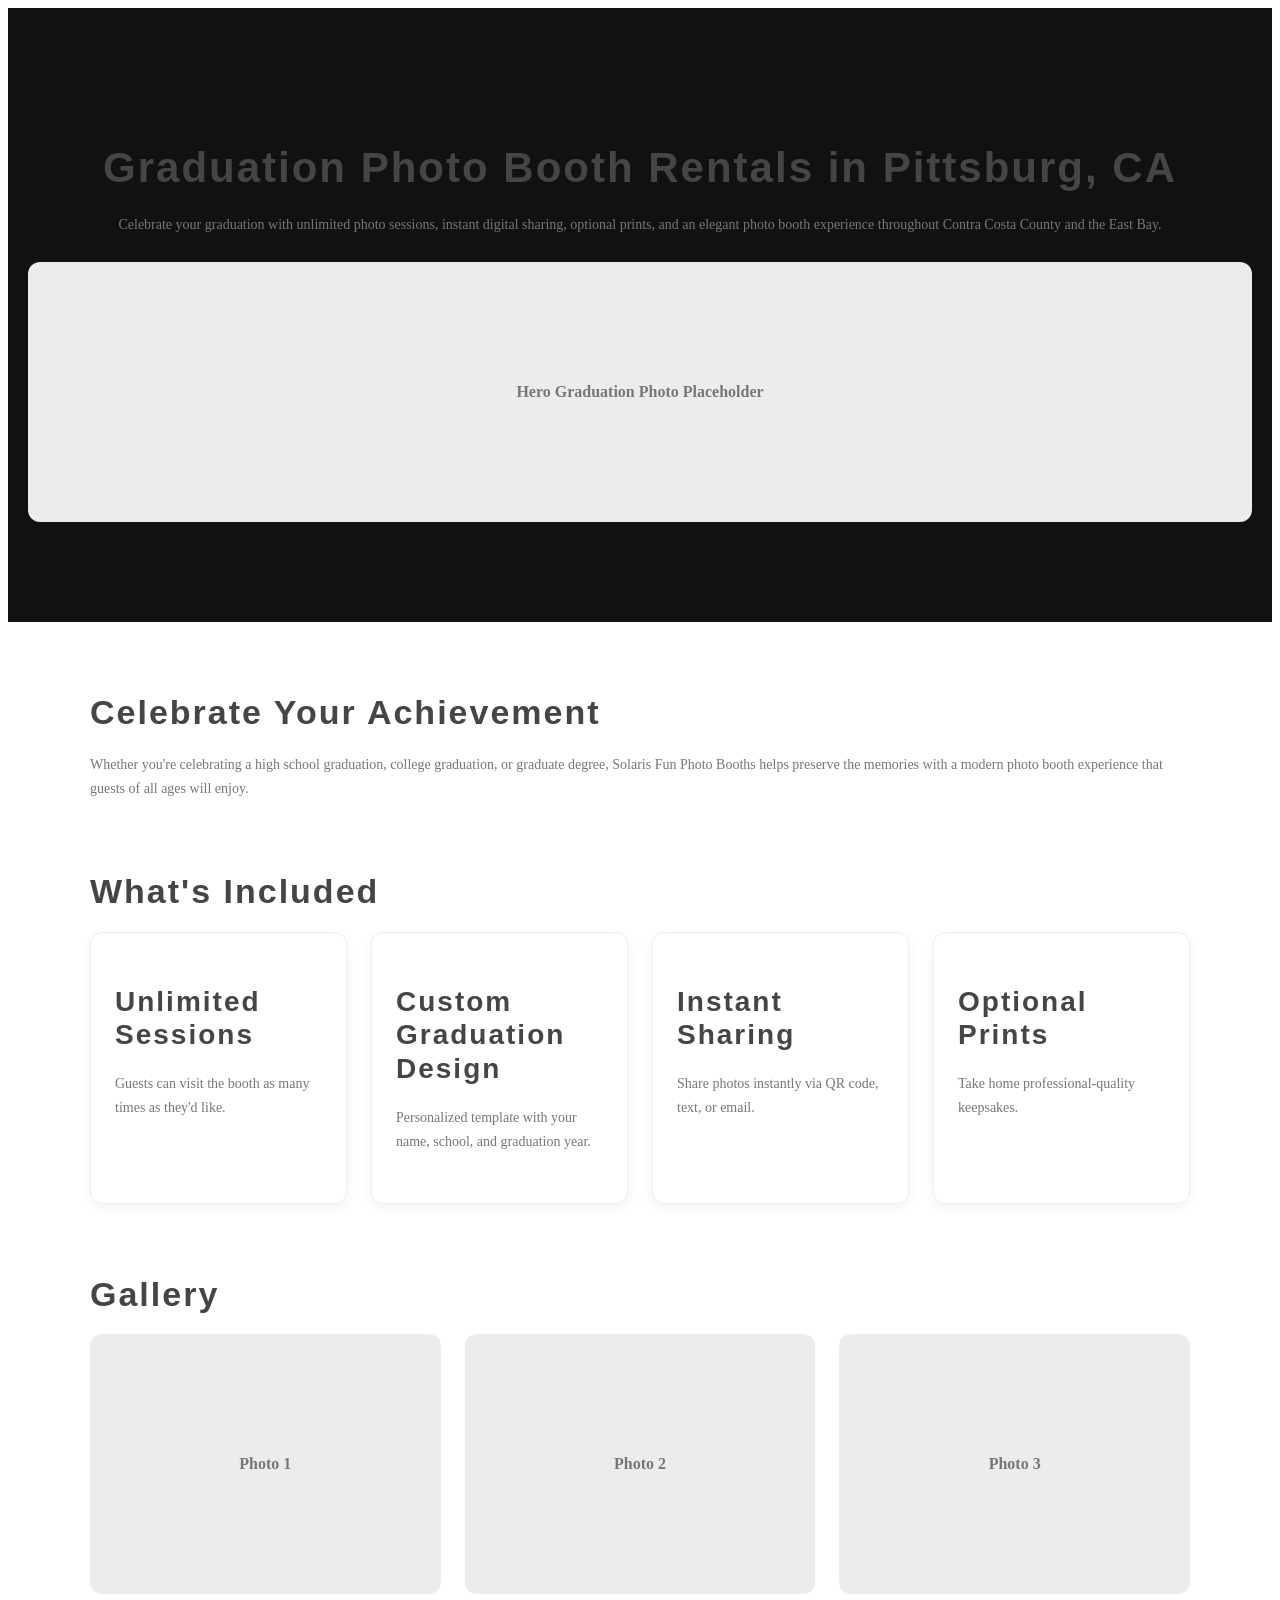
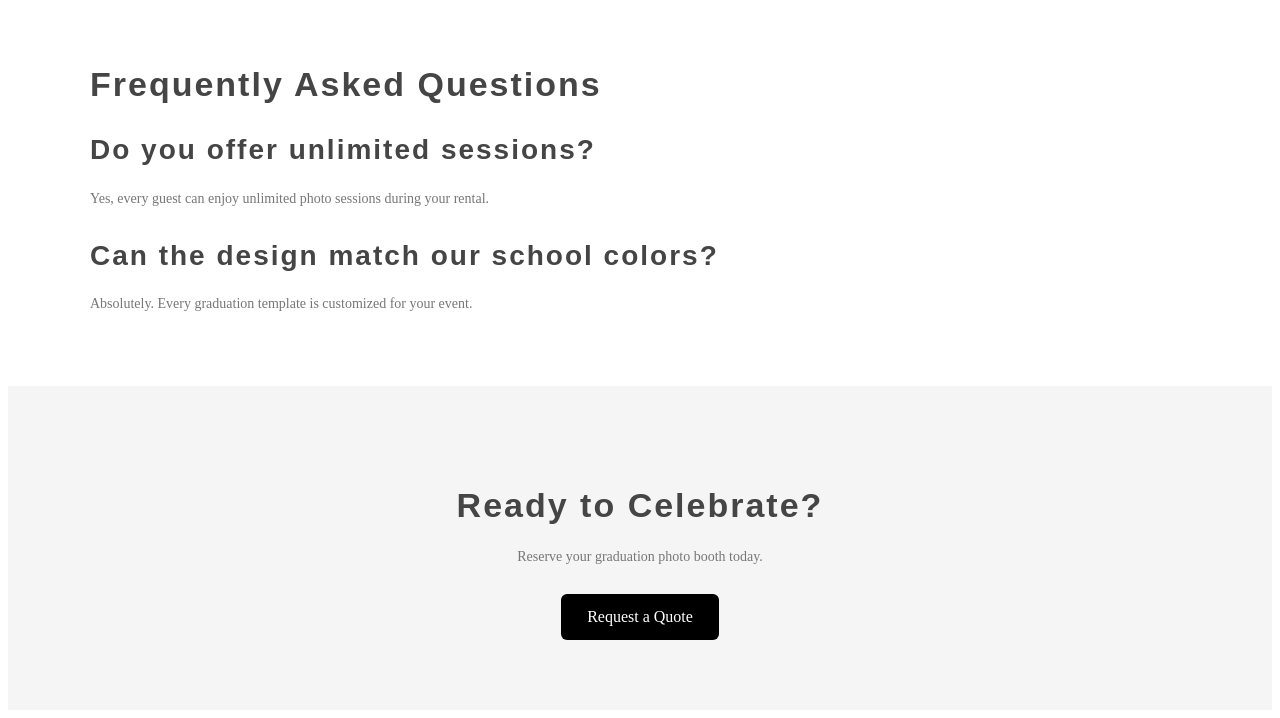
<file: graduation-photo-booth-styled.html>
<!DOCTYPE html>
<html lang="en">
<head>
<meta charset="UTF-8">
<meta name="viewport" content="width=device-width, initial-scale=1.0">
<title>Graduation Photo Booth Rentals in Pittsburg, CA | Solaris Fun Photo Booths</title>
<meta name="description" content="Graduation photo booth rentals in Pittsburg, Contra Costa County and the Bay Area.">
<link rel="stylesheet" href="css/style.css">
<style>
.hero-grad{padding:100px 20px;background:#111;color:#fff;text-align:center}
.hero-grad img{max-width:900px;width:100%;border-radius:12px;margin-top:30px}
.section{max-width:1100px;margin:70px auto;padding:0 20px}
.grid{display:grid;grid-template-columns:repeat(auto-fit,minmax(250px,1fr));gap:24px}
.card{background:#fff;border:1px solid #eee;border-radius:12px;padding:24px;box-shadow:0 4px 12px rgba(0,0,0,.05)}
.cta{background:#f5f5f5;text-align:center;padding:70px 20px}
.btn{display:inline-block;background:#000;color:#fff;padding:14px 26px;text-decoration:none;border-radius:6px}
.placeholder{background:#ececec;height:260px;border-radius:12px;display:flex;align-items:center;justify-content:center;color:#777;font-weight:bold}
</style>
</head>
<body>

<!-- Copy your existing navbar from index.html here -->

<section class="hero-grad">
<h1>Graduation Photo Booth Rentals in Pittsburg, CA</h1>
<p>Celebrate your graduation with unlimited photo sessions, instant digital sharing, optional prints, and an elegant photo booth experience throughout Contra Costa County and the East Bay.</p>
<div class="placeholder">Hero Graduation Photo Placeholder</div>
</section>

<section class="section">
<h2>Celebrate Your Achievement</h2>
<p>Whether you're celebrating a high school graduation, college graduation, or graduate degree, Solaris Fun Photo Booths helps preserve the memories with a modern photo booth experience that guests of all ages will enjoy.</p>
</section>

<section class="section">
<h2>What's Included</h2>
<div class="grid">
<div class="card"><h3>Unlimited Sessions</h3><p>Guests can visit the booth as many times as they'd like.</p></div>
<div class="card"><h3>Custom Graduation Design</h3><p>Personalized template with your name, school, and graduation year.</p></div>
<div class="card"><h3>Instant Sharing</h3><p>Share photos instantly via QR code, text, or email.</p></div>
<div class="card"><h3>Optional Prints</h3><p>Take home professional-quality keepsakes.</p></div>
</div>
</section>

<section class="section">
<h2>Gallery</h2>
<div class="grid">
<div class="placeholder">Photo 1</div>
<div class="placeholder">Photo 2</div>
<div class="placeholder">Photo 3</div>
</div>
</section>

<section class="section">
<h2>Frequently Asked Questions</h2>
<h3>Do you offer unlimited sessions?</h3>
<p>Yes, every guest can enjoy unlimited photo sessions during your rental.</p>
<h3>Can the design match our school colors?</h3>
<p>Absolutely. Every graduation template is customized for your event.</p>
</section>

<section class="cta">
<h2>Ready to Celebrate?</h2>
<p>Reserve your graduation photo booth today.</p>
<a class="btn" href="contact.html">Request a Quote</a>
</section>

<!-- Copy your existing footer from index.html here -->

</body>
</html>
</file>
<file: css/style.css>
/*
Template Name: Fable - Cafe Site Template
Author URI: http://themeforest.net/user/bogdan_09
Author Name: Bogdan
Version: 1.0
*/


/* --- TABLE OF CONTENT

01. GENERAL LAYOUT
02. HEADER
03. FOOTER
04. HERO SECTIONS
05. MENU
06. BLOG
07. REGISTER
08. CONTACT
09. MOBILE DEVICES

--- */


/* ========================================================== */
/* 			            01. GENERAL LAYOUT                    */
/* ========================================================== */

ul, ol { list-style: none; list-style-image: none; margin: 0; padding: 0;
	color:#777;
	font-size: 14px;
	line-height:24px;
	margin-bottom:20px;
}
	
ul li, ol li{
	font-size: 14px;
	line-height: 28px;
}

ul li i{
	vertical-align: middle;
}

ul.features-list li{
	float:left;
	font-size:14px;
	line-height:24px;
	margin:10px 0;
}

ul.features-list li img{
	max-width:55px;
	margin-right:20px;
	float:left;
}

p {
	font-size: 14px;
	line-height: 24px;
	font-weight: 400;
	color: #777;
	margin-bottom:25px;
}

p.hero-text{
	position:relative;
	text-align:center;
	font-size: 18px;
	line-height: 30px;
	padding:30px 0;
	color:#eee;
}

p.hero-text:before{
	position: absolute;
	content: "";
	background-color: #fff;
	height: 3px;
	width: 50px;
	top: 0px;
	left:50%;
	margin-left:-25px;
}

p.hero-text2{
	position:relative;
	text-align:center;
	font-size: 22px;
	line-height: 34px;
	padding:30px 0;
	color:#fff;
}

a,
a:hover,
a:focus {
	text-decoration: none;
	outline: 0;
}

h1,
h2,
h3,
h4,
h5,
h6,
.h1,
.h2,
.h3,
.h4,
.h5,
.h6 {
  font-family: 'Montserrat', sans-serif;
  font-weight: 700;
  line-height: 1.2;
  letter-spacing:2px;
  margin-bottom:20px;
  color: #454545;
}

h1 {
	font-size: 42px;
}

h2 {
	font-size: 34px;
}

h3 {
	font-size: 28px;
}

h4 {
	font-size: 18px;
}

h5 {
	font-size: 16px;
}

h6 {
	font-size: 14px;
}

h2.section-title{
	color: #252525;
	text-transform:uppercase;
    font-size: 42px;
    line-height: 50px;
    margin: 0 0 20px 0;
}

h3.section-title{
	color: #252525;
	text-transform:uppercase;
    font-size: 36px;
    line-height: 42px;
	letter-spacing:2px;
    margin: 0 0 30px 0;
}

h2.section-title.white, h3.section-title.white{
	color:#fff;
}

h2.section-title.small-margin, h3.section-title.small-margin{
	margin: 0 0 20px 0;
}

h2.section-title.no-margin, h3.section-title.no-margin{
	margin-bottom:0;
}

span.comic-text{
	font-size:80px;
	line-height:60px;
	color:#673ab7;
	font-family: 'Tangerine', cursive;
}

span.comic-text.white{
	color:#fff;
}

p.section-subtitle{
	font-size:16px!important;
}

p.section-subtitle.grey{
	color:#bbb;
}

.separator_wrapper, .separator_wrapper_white {
	margin-bottom:10px;
}

.separator_wrapper::after, .separator_wrapper::before {
	background-color: #E74C3C;
	display: inline-block;
	vertical-align: middle;
	content: "";
	width: 60px;
	height: 1px;
	margin-top: -6px;
}

.separator_wrapper_white::after, .separator_wrapper_white::before {
	background-color: #ddd;
	display: inline-block;
	vertical-align: middle;
	content: "";
	width: 60px;
	height: 1px;
	margin-top: -6px;
}

h3.medium-text {
	font-size: 32px;
	margin-top:10px;
}

h3.large-text {
	font-size: 48px;
	line-height:1.1;
	font-weight:400;
}

iframe{
	max-width:100%;
	border:none;
}

.width-100 {
	width: 100%;
}

.medium {
	font-weight: 400;
}

.bold {
	font-weight: 700;
}

.red {
    color: #673ab7;
}

.grey{
	color:#ddd;
}

.white{
	color:#fff;
}

.section-white{
	background-color:#fff;
	padding:90px 0;
}

.section-grey{
	background-color: #eef0f1;
	padding:90px 0;
}

.section-grey.small-padding, .section-white.small-padding{
	padding:50px 0;
}

.section-grey.no-padding-bottom, .section-white.no-padding-bottom, .section-dark.no-padding-bottom, .section-blue.no-padding-bottom{
	padding:90px 0 0 0;
}

.section-grey.small-padding-bottom, .section-white.small-padding-bottom, .section-dark.small-padding-bottom, .section-blue.small-padding-bottom{
	padding:90px 0 60px 0;
}

.section-grey.no-padding, .section-white.no-padding, .section-dark.no-padding, .section-blue.no-padding{
	padding:0;
}

.section-white.about-padding{
	padding:85px 0 100px 0;
}

.section-dark.portfolio-padding{
	padding:60px 0 75px 0;
}

.section-dark{
	background-color:#393f43;
	padding:90px 0;
}

.section-blue{
	background-color:#34b1c4;
	padding:90px 0;
}

/* margin and padding classes */


.margin-right-25 {
	margin-right: 25px !important;
}

.margin-top-110 {
	margin-top: 110px !important;
}

.margin-top-100 {
	margin-top: 100px !important;
}

.margin-top-90 {
	margin-top: 90px !important;
}

.margin-top-80 {
	margin-top: 80px !important;
}

.margin-top-70 {
	margin-top: 70px !important;
}

.margin-top-60 {
	margin-top: 60px !important;
}

.margin-top-50 {
	margin-top: 50px !important;
}

.margin-top-40 {
	margin-top: 40px !important;
}

.margin-top-30 {
	margin-top: 30px !important;
}

.margin-top-20 {
	margin-top: 20px !important;
}

.margin-top-10 {
	margin-top: 10px !important;
}

.margin-top-5 {
	margin-top: 5px !important;
}

.margin-top-0 {
	margin-top: 0px !important;
}

.margin-bottom-0 {
	margin-bottom: 0px !important;
}

.margin-bottom-10 {
	margin-bottom: 10px !important;
}

.margin-bottom-20 {
	margin-bottom: 20px !important;
}

.margin-bottom-30 {
	margin-bottom: 30px !important;
}

.margin-bottom-40 {
	margin-bottom: 40px !important;
}

.margin-bottom-50 {
	margin-bottom: 50px !important;
}

.margin-bottom-60 {
	margin-bottom: 60px !important;
}

.margin-bottom-70 {
	margin-bottom: 70px !important;
}

.margin-bottom-80 {
	margin-bottom: 80px !important;
}

.margin-bottom-90 {
	margin-bottom: 90px !important;
}

.margin-bottom-100 {
	margin-bottom: 100px !important;
}

.margin-bottom-110 {
	margin-bottom: 110px !important;
}

.margin-bottom-120 {
	margin-bottom: 120px !important;
}

.margin-bottom-130 {
	margin-bottom: 120px !important;
}

.margin-bottom-140 {
	margin-bottom: 140px !important;
}

.padding-top-0 {
	padding-top: 0px !important;
}

.padding-top-10 {
	padding-top: 10px !important;
}

.padding-top-20 {
	padding-top: 20px !important;
}

.padding-top-30 {
	padding-top: 30px !important;
}

.padding-top-40 {
	padding-top: 40px !important;
}

.padding-top-50 {
	padding-top: 50px !important;
}

.padding-top-60 {
	padding-top: 60px !important;
}

.padding-top-70 {
	padding-top: 70px !important;
}

.padding-top-80 {
	padding-top: 80px !important;
}

.padding-top-90 {
	padding-top: 90px !important;
}

.padding-top-100 {
	padding-top: 100px !important;
}

.padding-top-110 {
	padding-top: 110px !important;
}

.padding-bottom-110 {
	padding-bottom: 110px !important;
}

.padding-bottom-100 {
	padding-bottom: 100px !important;
}

.padding-bottom-90 {
	padding-bottom: 90px !important;
}

.padding-bottom-80 {
	padding-bottom: 80px !important;
}

.padding-bottom-70 {
	padding-bottom: 70px !important;
}

.padding-bottom-60 {
	padding-bottom: 60px !important;
}

.padding-bottom-50 {
	padding-bottom: 50px !important;
}

.padding-bottom-40 {
	padding-bottom: 30px !important;
}

.padding-bottom-30 {
	padding-bottom: 30px !important;
}

.padding-bottom-20 {
	padding-bottom: 20px !important;
}

.padding-bottom-10 {
	padding-bottom: 10px !important;
}

.padding-bottom-0 {
	padding-bottom: 0px !important;
}

/* carousel */
.carousel.carousel1 .carousel-indicators {
	position: inherit;
	right: 0px;
}

.carousel.carousel1 .item .lead {
	font-size: 20px;
}

.carousel.carousel1 .carousel-indicators li {
	background-color: transparent;
	border:2px solid #673ab7;
	width: 14px;
	height: 14px;
}

.carousel.carousel1 .carousel-indicators li.active {
	background-color: #673ab7;
}

.carousel.carousel3 .carousel-indicators {
	position: inherit;
	right: 0px;
}

.carousel.carousel3 .item .lead {
	font-size: 20px;
}

.carousel.carousel3 .carousel-indicators li {
	background-color: #f9f9f9;
	border:3px solid #e0e0e0;
	width: 14px;
	height: 14px;
}

.carousel.carousel3 .carousel-indicators li.active {
	background-color: #e0e0e0;
}

.carousel.carousel-fade .item {
	-webkit-transition: opacity 0.5s ease-in-out;
	-moz-transition: opacity 0.5s ease-in-out;
	-ms-transition: opacity 0.5s ease-in-out;
	-o-transition: opacity 0.5s ease-in-out;
	transition: opacity 0.5s ease-in-out;
	opacity:0;
}

.carousel.carousel-fade .active.item {
	opacity:1;
}

.carousel.carousel-fade .active.left,
.carousel.carousel-fade .active.right {
	left: 0;
	z-index: 2;
	opacity: 0;
	filter: alpha(opacity=0);
}

.carousel.carousel-fade .next,
.carousel.carousel-fade .prev {
	left: 0;
	z-index: 1;
}

.carousel.carousel-fade .carousel-control {
	z-index: 3;
}

.carousel-indicators {
  bottom: auto;
  left: auto;
  margin: 0;
  right: 16px;
  top: 16px;
  width: auto;
  line-height: 8px;
  -webkit-user-select: none;
  -moz-user-select: none;
  -ms-user-select: none;
  -o-user-select: none;
  user-select: none;
}
.carousel-indicators li {
  vertical-align: top;
  border: none;
  width: 8px;
  height: 8px;
  margin: 0 0 0 6px;
  background-color: #2c3e50;
  background-color: rgba(44, 62, 80, 0.5);
}
.carousel-indicators li.active {
  background-color: #fff;
  width: 8px;
  height: 8px;
  margin: 0 0 0 6px;
}
/* end carousel */

/* -----  Photos Hover Animations ----- */
.popup-wrapper{ display:block; position:relative; overflow:hidden;}

.popup-gallery{
	display:inline-block;
	position:relative;
}

.first-gallery{
	margin-bottom:15px;
}

.popup-gallery img {
	z-index:10;
	width: 100%;
	height: auto;
}

.popup-gallery:hover img {
	opacity: 0.25;
}

.popup-gallery a span.eye-wrapper, 
.popup-gallery a span.eye-wrapper2 {
	background-color:rgba(159, 27, 50, 0.7);
	position: absolute;
	display: block;
	overflow:hidden;
	z-index: 2;
	height:100%!important;
	top: 0%;
	margin-top: 0px;
	left: 0%;
	right: 0%;
	color:#fff;
	text-align: center;
	font-weight:300;
	opacity: 0;
}

.popup-gallery a span.eye-wrapper i.eye-icon, .popup-gallery a span.eye-wrapper2 i.eye-icon{
	position: absolute;
	display: inline-block;
	font-size:48px;
	z-index: 3;
	top: 50%!important;
	margin-top: -24px!important;
	left: 0%;
	right: 0%;
}

.popup-gallery a:hover span{
	opacity: 1;
}

.popup-gallery img,
.popup-gallery a span {
	-webkit-transition: all 0.25s ease-in-out;
	-moz-transition: all 0.25s ease-in-out;
	-ms-transition: all 0.25s ease-in-out;
	-o-transition: all 0.25s ease-in-out;
	transition: all 0.25s ease-in-out;
}

.image-wrapper {
  display: inline-block;
  position: relative;
}

.image-wrapper:before {
  display: block;
  content: '';
  position: absolute;
  top: 10px;
  right: 10px;
  bottom: 10px;
  left: 10px;
  border: 1px solid rgba(255, 255, 255, 0.7);
}

/* ----- Instagram Feed ----- */
#instafeed {
	position:relative;
	display:block;
	overflow:hidden;
}

#instafeed a{
	position:relative;
	display:inline-block;
	width:12.5%;
    -webkit-transition: all 0.25s ease-in-out;
	-moz-transition: all 0.25s ease-in-out;
	-ms-transition: all 0.25s ease-in-out;
	-o-transition: all 0.25s ease-in-out;
	transition: all 0.25s ease-in-out;
}

#instafeed a img{
	display:inline-block;
	width:100%;
}

#instafeed a:hover:before {
    background-color: rgba(0,0,0, 0.3);
    -webkit-transition: all 0.25s ease-in-out;
	-moz-transition: all 0.25s ease-in-out;
	-ms-transition: all 0.25s ease-in-out;
	-o-transition: all 0.25s ease-in-out;
	transition: all 0.25s ease-in-out;
}

#instafeed a:before {
    position: absolute;
    content: "";
    height: 100%;
    width: 100%;
    left: 0;
    background-color: rgba(0,0,0, 0.6);
    z-index: 1;
    -webkit-transition: all 0.25s ease-in-out;
	-moz-transition: all 0.25s ease-in-out;
	-ms-transition: all 0.25s ease-in-out;
	-o-transition: all 0.25s ease-in-out;
	transition: all 0.25s ease-in-out;
}

.instagram-text{
	position:absolute;
	z-index:100;
	top:158px;
	left:50%;
	margin-left:-158px;
	width:100%;
	max-width:315px;
	padding:26px 0 29px 0;
	text-align:center;
	background-color:#000;
}

.instagram-text a.instagram-icon{
	color:#fff;
	font-size:32px;
    -webkit-transition: all 0.25s ease-in-out;
	-moz-transition: all 0.25s ease-in-out;
	-ms-transition: all 0.25s ease-in-out;
	-o-transition: all 0.25s ease-in-out;
	transition: all 0.25s ease-in-out;
}

.instagram-text a.instagram-icon:hover{
	color:#f8bf2c;
}

.instagram-text p{
	color:#fff;
	margin:10px 0 0 0;
}

/* ----- Buttons ----- */
.btn, btn:hover{
    -webkit-transition: all 0.25s ease-in-out;
	-moz-transition: all 0.25s ease-in-out;
	-ms-transition: all 0.25s ease-in-out;
	-o-transition: all 0.25s ease-in-out;
	transition: all 0.25s ease-in-out;
}

.btn-margin {
    display: inline-block;
    margin: 10px 10px;
}

.btn-white-transparent {
	color: #fff;
	background-color: transparent;
	border-color: #fff;
	font-family: 'Montserrat', sans-serif;
	font-weight:700;
	padding:16px 32px;
	font-size:13px;
	letter-spacing:2px;
}

.btn-white-transparent:hover,
.btn-white-transparent:focus,
.btn-white-transparent:active,
.btn-white-transparent.active,
.open .dropdown-toggle.btn-white-transparent {
	color: #673ab7;
	background-color: #fff;
	border-color: #fff;
}

.btn-yellow, .btn-yellow-small, .btn-yellow-x-small {
	position:relative;
	color: #ffffff;
	background-color: #462382;
	border-color: #673ab7;
	font-family: 'Montserrat', sans-serif;
	font-weight:700;
	padding:18px 32px;
	font-size:13px;
	line-height:20px;
	letter-spacing:2px;
}

.btn-yellow-small {
	padding:14px 28px;
	font-size:12px;
	line-height:18px;
	letter-spacing:1px;
}

.btn-yellow-x-small {
	color: #fff!important;
	padding:12px 26px;
	font-size:12px;
	line-height:18px;
	letter-spacing:1px;
}

.btn-yellow:before, .btn-yellow-small:before {
	display: block;
	content: '';
	position: absolute;
	top: 4px;
	right: 4px;
	bottom: 4px;
	left: 4px;
	border: 1px solid #fff;
}

.btn-yellow-x-small:before {
	display: block;
	content: '';
	position: absolute;
	top: 3px;
	right: 3px;
	bottom: 3px;
	left: 3px;
	border: 1px solid #fff;
}

.btn-yellow:hover, .btn-yellow:focus, .btn-yellow:active, .btn-yellow.active, .open .dropdown-toggle.btn-yellow,
.btn-yellow-small:hover, .btn-yellow-small:focus, .btn-yellow-small:active, .btn-yellow-small.active, .open .dropdown-toggle.btn-yellow-small,
.btn-yellow-x-small:hover, .btn-yellow-x-small:focus, .btn-yellow-x-small:active, .btn-yellow-x-small.active, .open .dropdown-toggle.btn-yellow-x-small {
	color:#fff;
    background-color: #831125;
	border: 1px solid #831125;
}

/* ----- Page Loader ----- */
#loader{
	background:#eeece3;
	height: 100%;
	width: 100%;
	position: fixed;
	z-index: 90000;
	left: 0%;
	top: 0%;
}

.sk-three-bounce {
	position:absolute;
	top:50%;
	margin-top:-10px;
	left:50%;
	margin-left:-40px;
	width: 80px;
	text-align: center;
}

.sk-three-bounce .sk-child {
	width: 20px;
	height: 20px;
	background-color: #cf564b;
	border-radius: 100%;
	display: inline-block;
	-webkit-animation: sk-three-bounce 1.4s ease-in-out 0s infinite both;
			animation: sk-three-bounce 1.4s ease-in-out 0s infinite both;
}

.sk-three-bounce .sk-bounce1 {
    -webkit-animation-delay: -0.32s;
            animation-delay: -0.32s;
}

.sk-three-bounce .sk-bounce2 {
    -webkit-animation-delay: -0.16s;
            animation-delay: -0.16s;
}

@-webkit-keyframes sk-three-bounce {
	0%, 80%, 100% {
    -webkit-transform: scale(0);
            transform: scale(0);
}

40% {
    -webkit-transform: scale(1);
            transform: scale(1); 
}
}

@keyframes sk-three-bounce {
	0%, 80%, 100% {
    -webkit-transform: scale(0);
            transform: scale(0); 
}
40% {
    -webkit-transform: scale(1);
            transform: scale(1); 
}
}

/* ========================================================== */
/* 			                02. HEADER                        */
/* ========================================================== */

#navbar-collapse-02 li.selected a{
    color: #dfcb8f!important;
}

#navbar-collapse-02 .current a {
    color: #dfcb8f!important;
    -webkit-transition: all 0.5s ease;
    -moz-transition: all 0.5s ease;
    -o-transition: all 0.5s ease;
    transition: all 0.5s ease;
}

.navbar-fixed-top {background-color: #673ab7!important;transition: all 0.25s ease-in-out;}
.navbar-fixed-top.opaque {background-color: #673ab7!important;transition: all 0.25s ease-in-out;}

.navbar-default .navbar-nav > li > a, .navbar-default .navbar-nav > li > a:hover{
    -webkit-transition: all 0.5s ease;
    -moz-transition: all 0.5s ease;
    -o-transition: all 0.5s ease;
    transition: all 0.5s ease;
}

.navbar-default .navbar-nav > li > a.purchase{
	position:relative;
	color:#fff;
	background-color: transparent;
	border:2px solid #fff;
	margin-left:15px;
	margin-right:15px;
	padding:8px 20px;
	font-weight:700!important;
	text-transform:none;
	webkit-border-radius: 3px 3px;
    -moz-border-radius: 3px 3px;
    border-radius: 3px 3px;
}

.navbar-default .navbar-nav > li > a.purchase:hover{
	color:#454545!important;
	background-color: #fff;
	border:2px solid #fff;
}

.navbar-default .navbar-nav > li.social > a {
	padding-left:10px;
	padding-right:10px;
}

.navbar-default .navbar-nav > li.social > a.first {
	border-left:1px solid rgba(255, 255, 255, 0.7);
	padding-left:30px;
	margin-left:15px;
}

.navbar-default .navbar-nav > li.social > a.last {
	padding-right:15px;
}

.navbar-default .navbar-nav > li.social > a i{
	font-size:18px;
	line-height: 22px!important;
	color: #fff;
    -webkit-transition: all 0.5s ease;
    -moz-transition: all 0.5s ease;
    -o-transition: all 0.5s ease;
    transition: all 0.5s ease;
}

.navbar-default .navbar-nav > li.social > a:hover i{
	color: #dfcb8f;
}

/* ========================================================== */
/* 			                03. FOOTER                        */
/* ========================================================== */

/* ----- 1. Footer General Styles ----- */
.footer{
	width:100%;
	position:relative;
	background-color: #191919;
	margin: 0 auto;
}

.footer-top{
	padding:65px 0 15px 0;
	border-bottom:2px dotted #999;
}

.footer-bottom{
	padding:30px 0 20px 0;
}

a.top-scroll {
	position:relative;
	padding:7px 14px;
	font-size:20px;
	line-height:20px;
	color:#fff!important;
	background-color: #673ab7;
    border-color: #cf564b;
	transition: all .50s ease-in-out;
	-moz-transition: all .50s ease-in-out;
	-webkit-transition: all .50s ease-in-out;
}

a.top-scroll:before {
	display: block;
	content: '';
	position: absolute;
	top: 3px;
	right: 3px;
	bottom: 3px;
	left: 3px;
	border: 1px solid #fff;
}

a.top-scroll:hover {
	background-color: #831125;
}

.footer h4{
	font-size:16px;
	position:relative;
	padding-bottom:20px;
	color: #fff;
}

.footer h4::after{
	position: absolute;
	content: "";
	background-color: #673ab7;
	height: 3px;
	width: 40px;
	bottom: -1px;
	left: 0;
}

.footer p, .footer a {
	color: #ddd;
}

.footer-bottom p {
	color: #999;
}

.footer-bottom p a {
	font-size: 16px;
	color: #999;
	text-decoration:underline;
}

.footer p a:hover {
	color: #673ab7;
}

p.contact_info{
	margin-bottom:8px;
	font-size:14px;
	line-height:20px;
}

p.contact_info a{
	margin-bottom:8px;
	font-size:14px;
	line-height:20px;
}

p.contact_info i{
	font-size:18px;
	padding-right:5px;
	vertical-align: middle;
}

/* ----- 2. Footer Social Icons ----- */
ul.footer_social{
	display:block;
	float:right;
	margin:0;
}

ul.footer_social li{
	display:inline-block;
    margin: 0 0 10px 10px;
    color: #999;
	line-height:100%!important;
}

ul.footer_social li a i {
  display: inline-block;
  padding:0;
  font-size:22px!important;
  line-height: 22px!important;
  color: #999;
  transition: all .5s ease-in-out;
  -moz-transition: all .25s ease-in-out;
  -webkit-transition: all .25s ease-in-out;
}

ul.footer_social li a i:hover {
  transition: all .25s ease-in-out;
  -moz-transition: all .25s ease-in-out;
  -webkit-transition: all .25s ease-in-out;
  color:#673ab7;
}

/* ----- 3. Footer Gallery ----- */
ul.instagram{
	display:block;
	margin:0;
}

ul.instagram li{
	display:inline-block;
	border:5px solid #292929;
    margin:5px 2px 2px 2px;
	transition: all .25s ease-in-out;
	-moz-transition: all .25s ease-in-out;
	-webkit-transition: all .25s ease-in-out;
}

ul.instagram li:hover{
	border:5px solid #673ab7;
	transition: all .25s ease-in-out;
	-moz-transition: all .25s ease-in-out;
	-webkit-transition: all .25s ease-in-out;
}

ul.instagram li a img{
	position:relative;
	display:inline-block;
	width:72px;
}

/* ----- 4. Footer List ----- */
ul.footer-list{
	display:block;
	margin:0;
}

ul.footer-list li {
	padding:5px 0;
	border-bottom:1px solid #999;
}

ul.footer-list li.first {
	padding-top: 0;
}

ul.footer-list li a:hover{
  color:#e2695e;
}

/* ========================================================== */
/* 			              04. HERO SECTIONS                   */
/* ========================================================== */

.home-hero-section{
	margin-top:78px;
}

.menu-hero-section{
	width:100%;
	position:relative;
	background: url(http://placehold.it/1920x1280) 50% top no-repeat fixed;
    background-size: cover;
	color: white;
	margin: 0 auto;
	padding: 210px 0 90px 0;
}

.menu-hero-section .image-overlay{
	background: rgba(17, 17, 17, 0.55);
	position: absolute;
	z-index:10;
	top: 0;
	bottom: 0;
	right: 0;
	left: 0;
}

.about-hero-section{
	width:100%;
	position:relative;
	background: url(http://placehold.it/1920x1280) 50% top no-repeat fixed;
    background-size: cover;
	color: white;
	margin: 0 auto;
	padding: 210px 0 90px 0;
}

.about-hero-section .image-overlay{
	background: rgba(17, 17, 17, 0.55);
	position: absolute;
	z-index:10;
	top: 0;
	bottom: 0;
	right: 0;
	left: 0;
}

.gallery-hero-section{
	width:100%;
	position:relative;
	background: url(http://placehold.it/1920x1280) 50% top no-repeat fixed;
    background-size: cover;
	color: white;
	margin: 0 auto;
	padding: 210px 0 90px 0;
}

.gallery-hero-section .image-overlay{
	background: rgba(17, 17, 17, 0.55);
	position: absolute;
	z-index:10;
	top: 0;
	bottom: 0;
	right: 0;
	left: 0;
}

.reservation-hero-section{
	width:100%;
	position:relative;
	background: url(http://placehold.it/1920x1280) 50% top no-repeat fixed;
    background-size: cover;
	color: white;
	margin: 0 auto;
	padding: 210px 0 90px 0;
}

.reservation-hero-section .image-overlay{
	background: rgba(17, 17, 17, 0.55);
	position: absolute;
	z-index:10;
	top: 0;
	bottom: 0;
	right: 0;
	left: 0;
}

.hero-gallery-section{
	width:100%;
	position:relative;
	background: url(http://placehold.it/1920x1280) 50% top no-repeat fixed;
    background-size: cover;
	color: white;
	margin: 0 auto;
	padding: 210px 0 90px 0;
}

.hero-gallery-section .image-overlay{
	background: rgba(17, 17, 17, 0.55);
	position: absolute;
	z-index:10;
	top: 0;
	bottom: 0;
	right: 0;
	left: 0;
}

.contact-hero-section{
	width:100%;
	position:relative;
	background: url(http://placehold.it/1920x1280) 50% top no-repeat fixed;
    background-size: cover;
	color: white;
	margin: 0 auto;
	padding: 210px 0 90px 0;
}

.contact-hero-section .image-overlay{
	background: rgba(17, 17, 17, 0.55);
	position: absolute;
	z-index:10;
	top: 0;
	bottom: 0;
	right: 0;
	left: 0;
}

.contact2-hero-section{
	width:100%;
	position:relative;
	background: url(http://placehold.it/1920x1280) 50% top no-repeat fixed;
    background-size: cover;
	color: white;
	margin: 0 auto;
	padding: 90px 0 90px 0;
}

.contact2-hero-section .image-overlay{
	background: rgba(255, 255, 255, 0.95);
	position: absolute;
	z-index:10;
	top: 0;
	bottom: 0;
	right: 0;
	left: 0;
}

.image-section{
	width:100%;
	position:relative;
	background: url(http://placehold.it/1920x1280);
	background-position: center top;
    background-repeat: no-repeat;
	background-attachment: fixed;
    background-size: cover;
	margin: 0 auto;
	padding:140px 0 110px 0;
}

.image-section-second{
	width:100%;
	position:relative;
	background: url(http://placehold.it/1920x1280);
	background-position: center top;
    background-repeat: no-repeat;
	background-attachment: fixed;
    background-size: cover;
	margin: 0 auto;
	padding:140px 0 110px 0;
}

.image-section .image-overlay, .image-section-second .image-overlay{
	background: rgba(34, 34, 34, 0.55);
	position: absolute;
	z-index:10;
	top: 0;
	bottom: 0;
	right: 0;
	left: 0;
}

.image-section-inside{
	position:relative;
	z-index:100;
}

/* ========================================================== */
/* 					          05. MENU                        */
/* ========================================================== */

/* ----- 1. Featured Menu ----- */
.featured-menu-section{
	width:100%;
	position:relative;
	background: url(http://placehold.it/1920x1280) 50% 0 no-repeat fixed;
    background-size: cover;
	color: white;
	margin: 0 auto;
	padding: 120px 0 80px 0;
}

.featured-menu-section .image-overlay{
	background: rgba(0, 0, 0, 0.50);
	position: absolute;
	z-index:10;
	top: 0;
	bottom: 0;
	right: 0;
	left: 0;
}

/* ----- 2. Menu Homepage ----- */
.home-menu-section{
	width:100%;
	position:relative;
	background: url(http://placehold.it/1920x1280) 50% 0 no-repeat fixed;
    background-size: cover;
	color: white;
	margin: 0 auto;
	padding: 120px 0;
}

.home-menu-section .image-overlay{
	background: rgba(0, 0, 0, 0.40);
	position: absolute;
	z-index:10;
	top: 0;
	bottom: 0;
	right: 0;
	left: 0;
}

.menu-wrapper {
}

.home-menu-list {
	display:block;
	clear:both;
}

.home-menu-list h5 {
	font-size: 18px;
    line-height: 24px;
    vertical-align: bottom;
    font-family: 'Lora', serif;
    font-weight: 700;
    color: #FFF;
    float: left;
    letter-spacing: 2px;
    max-width: 70%;
	padding-right:10px;
	margin-bottom:10px;
}

.home-menu-list p.price{
	color: #673ab7;
    font-size: 18px;
    line-height: 30px;
	font-weight:700;
    display: inline-block;
    vertical-align: bottom;
    float: right;
    padding-top: 8px;
	padding-left:10px;
	margin-bottom:10px;
}

.dot-line{
	border-bottom:2px dotted #fff;
    height: 29px;
    overflow: hidden;
    display: block;
}

p.home-menu-ingredients{
	display:block;
	clear:both;
	width:100%;
	color:#eee;
}

/* ----- 3. Menu First Version ----- */
.first-menu-section{
	width:100%;
	position:relative;
	background: url(http://placehold.it/1920x1280) 50% 0 no-repeat fixed;
    background-size: cover;
	color: white;
	margin: 0 auto;
	padding: 120px 0;
}

.first-menu-section .image-overlay{
	background: rgba(0, 0, 0, 0.60);
	position: absolute;
	z-index:10;
	top: 0;
	bottom: 0;
	right: 0;
	left: 0;
}

.menu-wrapper {
	display:inline-block;
	margin-bottom:20px;
}

h2.menu-section-title{
	font-size:28px;
	position:relative;
	margin-bottom:50px;
	margin-right:40px;
	padding-bottom:20px;
	border-bottom:1px solid #ddd;
}

h2.menu-section-title::after{
	position: absolute; content: "";
	background-color: #673ab7;
	height: 3px;
	width: 50px;
	bottom: -1px;
	left: 0;
}

.menu-image{
	float:left;
	width:23%;
}

.menu-image img{
	padding:5px 5px;
	background-color:#eef0f1;
	border-radius:50%;
}

.menu-description{
	float:left;
	padding-left:4%;
	width:73%;
}

.menu-list {
	display:block;
	clear:both;
}

.menu-list h5 {
	font-size: 20px;
    line-height: 24px;
    vertical-align: bottom;
    font-family: 'Lora', serif;
    font-weight: 700;
    float: left;
    letter-spacing: 2px;
    max-width: 70%;
	padding-right:12px;
	margin:12px 0 10px 0;
}

.menu-list p.price{
	color: #673ab7;
    font-size: 18px;
    line-height: 18px;
	font-weight:700;
    display: inline-block;
    vertical-align: bottom;
    float: right;
    padding-top: 17px;
	padding-left:12px;
	margin-bottom:5px;
}

.menu-dot-line{
	border-bottom:2px dotted #673ab7;
    height: 31px;
    overflow: hidden;
    display: block;
}

p.menu-ingredients{
	display:block;
	clear:both;
	width:100%;
}

/* ========================================================== */
/* 						      06. BLOG                        */
/* ========================================================== */

.blog-item{
	position:relative;
	text-align:center;
	margin-bottom:30px;
    background-color: #fff;
    transition: all .50s ease-in-out;
    -moz-transition: all .50s ease-in-out;
    -webkit-transition: all .50s ease-in-out;
}

.blog-item-pic {
  display: inline-block;
  position: relative;
}

.blog-item-inner{
	padding:1px 25px 20px 25px;
}

.blog-item-inner p{
	margin:10px 0 20px 0;
}

h3.blog-title{
	margin-top:20px;
	margin-bottom:1px;
}

h3.blog-title a{
	font-family: 'Montserrat', sans-serif;
    font-weight: 700;
	font-size:20px;
	color:#252525;
	transition: all .25s ease-in-out;
	-moz-transition: all .25s ease-in-out;
	-webkit-transition: all .25s ease-in-out;
}

h3.blog-title a:hover{
	color:#673ab7;
	transition: all .25s ease-in-out;
	-moz-transition: all .25s ease-in-out;
	-webkit-transition: all .25s ease-in-out;
}

/* ========================================================== */
/* 					       07. REGISTER                       */
/* ========================================================== */

.register-inner{
	padding:40px 0;
}

#register-form{
	padding:25px 0 20px 0;
}

input.register-input{
	width:100%;
	height:52px;
    padding-left:4%;
    padding-right:4%;
	margin-bottom:20px;
	color: #999;
	border: 1px solid #e1e1e1;
	background-color: transparent;
    font-size:14px;
}

select.register-input{
	width:100%;
	height:52px;
    padding-left:4%;
    padding-right:4%;
	margin-bottom:20px;
	color: #999;
	border: 1px solid #e8e8e8;
	background-color: transparent;
    font-size:14px;
}

input.register-submit{
	position:relative;
    display: inline-block;
	color: #fff;
	border: 1px solid #673ab7;
	background-color: #673ab7;
    cursor: pointer;
    font-size: 14px;
	font-weight:700;
	width:100%;
    padding: 16px 0;
	font-family: 'Montserrat', sans-serif;
    text-transform: uppercase;
	transition: all .50s ease-in-out;
	-moz-transition: all .50s ease-in-out;
	-webkit-transition: all .50s ease-in-out;
}

input.register-submit:hover{
	color:#fff;
    background-color: #252525;
	border:1px solid #252525;
	transition: all .50s ease-in-out;
	-moz-transition: all .50s ease-in-out;
	-webkit-transition: all .50s ease-in-out;
}

input.white-input::-webkit-input-placeholder,
select.white-input::-webkit-input-placeholder { /* WebKit browsers */
    color:#999;
}
input.white-input:-moz-placeholder,
select.white-input:-moz-placeholder { /* Mozilla Firefox 4 to 18 */
    color:#999;
}
input.white-input::-moz-placeholder,
select.white-input::-moz-placeholder { /* Mozilla Firefox 19+ */
    color:#999;
}
input.white-input:-ms-input-placeholder,
select.white-input:-ms-input-placeholder { /* Internet Explorer 10+ */
    color:#999;
}

#register-form input.register-input:focus, #register-form select.register-input:focus {
  border-color:#e8e8e8;
  outline: none;
}

p.register_success_box{
	text-align:center;
	display:inline-block;
	color:#454545;
	font-size:16px;
	font-style:italic;
	margin:20px 0 30px 0;
	padding:20px 20px;
	border:1px solid #fff;
	webkit-border-radius: 5px 5px 5px 5px;
    -moz-border-radius: 5px 5px 5px 5px;
    border-radius: 5px 5px 5px 5px;
}

/* ========================================================== */
/* 						    08. CONTACT                       */
/* ========================================================== */

#contact-form{
	margin:0 auto;
	width:100%;
	max-width:960px;
	text-align:center;
	padding:30px 0 10px 0;
}

input.contact-input{
	width:100%;
	height:55px;
    padding-left:2%;
    padding-right:2%;
	margin-bottom:20px;
	color: #656565;
	border: 2px solid #454545;
	background-color: transparent;
    font-size:14px;
	float:left;
}

textarea{
	height:100px;
	margin-bottom:20px;
	width:100%;
    padding-left:2%;
    padding-right:2%;
    padding-top:10px;
    padding-bottom:10px;
	color: #656565;
	border: 2px solid #454545;
	background-color: transparent;
    font-size:14px;
	float:left;
}

input.contact-submit{
	color: #fff;
	border: 2px solid #673ab7;
	background-color: #673ab7;
    cursor: pointer;
    display: inline-block;
    font-size: 14px;
	font-weight:700;
	margin-top:10px;
    padding: 16px 30px;
    position: relative;
    text-transform: uppercase;
	transition: all .50s ease-in-out;
	-moz-transition: all .50s ease-in-out;
	-webkit-transition: all .50s ease-in-out;
}

input.contact-submit:hover{
	color:#673ab7;
	background-color: transparent;
	border:2px solid #673ab7;
	transition: all .50s ease-in-out;
	-moz-transition: all .50s ease-in-out;
	-webkit-transition: all .50s ease-in-out;
}

input.white-input::-webkit-input-placeholder,
textarea.white-input::-webkit-input-placeholder { /* WebKit browsers */
    color:#656565;
}
input.white-input:-moz-placeholder,
textarea.white-input:-moz-placeholder { /* Mozilla Firefox 4 to 18 */
    color:#656565;
}
input.white-input::-moz-placeholder,
textarea.white-input::-moz-placeholder { /* Mozilla Firefox 19+ */
    color:#656565;
}
input.white-input:-ms-input-placeholder,
textarea.white-input:-ms-input-placeholder { /* Internet Explorer 10+ */
    color:#656565;
}

#contact-form input.contact-input:focus, #contact-form textarea.contact-commnent:focus {
  border-color:#673ab7;
  outline: none;
}

p.contact_success_box{
	text-align:center;
	display:inline-block;
	color:#454545;
	font-size:20px;
	font-style:italic;
	padding:20px 20px;
}


/* ========================================================== */
/* 		    Background Images - max-width: 1024px             */
/* ========================================================== */

@media only screen and (max-width: 1024px) {
	.image-section, .featured-menu-section, .home-menu-section, .first-menu-section, .menu-hero-section, .about-hero-section, .gallery-hero-section, .reservation-hero-section, .hero-gallery-section, .contact-hero-section, .contact2-hero-section, .footer {
		background-attachment: scroll!important;
		background-size: cover!important;
		background-repeat: no-repeat!important;
	}
}

/* ========================================================== */
/* 					    19. MOBILE DEVICES                    */
/* ========================================================== */

.wrapper{
    display: flex;
    justify-content: center;
    align-items: center;
    color: rgba(0,0,0,0.7);
}

.wrapper .card{
    max-width: 300px;
    background-color: white;
    padding: 40px;
    margin: 30px 15px;
    border-radius: 10px;
    box-shadow: 10px 10px 10px -1px rgba(10,99,169,0.16),
    3px 3px 10px -1px rgba(255,255,255,0.7);
}

/* For Active Card */
.wrapper .card.active{
    background-color: #5f30e2;
    transform: scale(1, 1.09);
}

.wrapper .card h3{
    margin-bottom: 15px;
}

/* For Active Card */
.wrapper .card.active{
   color: rgba(255,255,255,1);;
}

.wrapper .card h1{
    margin-bottom: 10px;
    color: rgba(0,0,0,1);
}
/* For Active Card */
.wrapper .card.active h1{
    color: rgba(255,255,255,1);;
 }
 

.wrapper .card h1 span{
    font-size: 12px;
    color: rgba(0,0,0,0.7);
}

/* For Active Card */
.wrapper .card.active h1 span{
    color: rgba(255,255,255,0.9);;
 }
 

.wrapper .card p{
    margin: 20px 0;
    color: rgba(0,0,0,0.6);
    font-size: 14px;
    line-height: 1.5;
}

/* For Active Card */
.wrapper .card.active p{
    color: rgba(255,255,255,1);;
 }
 

.wrapper .card ul{
    list-style: none;
}

.wrapper .card ul li{
    line-height: 3;
    color: rgba(0,0,0,0.9);
}

/* For Active Card */
.wrapper .card.active ul li{
    color: rgba(255,255,255,0.9);;
 }
 

.wrapper .card ul li i{
    color: rgba(0,0,0,0.4);
    margin-right: 10px;
}

/* For Active Card */
.wrapper .card.active ul li i{
    color: rgba(255,255,255,0.4);;
 }
 

.wrapper .card a{
    margin: 20px 0;
    display: block;
    text-align: center;
    text-decoration: none;
    border: 1px solid #5f30e2;
    color: #5f30e2;
    padding: 15px;
    border-radius: 5px;
    font-weight: bold;
    transition: 0.4s;
}

/* For Active Card */
.wrapper .card.active a{
   background-color: white;
   color: rgba(0,0,0,0.8);
 }
 
.wrapper .card a:hover{
    background-color: #5f30e2;
    color: white;
}

/* For Active Card */
.wrapper .card.active a:hover{
   border: 1px solid white;
  }
  

@media handheld, only screen and (max-width: 8600px) {
		
	.instagram-text{
		display:none;
	}
	
}
</file>
